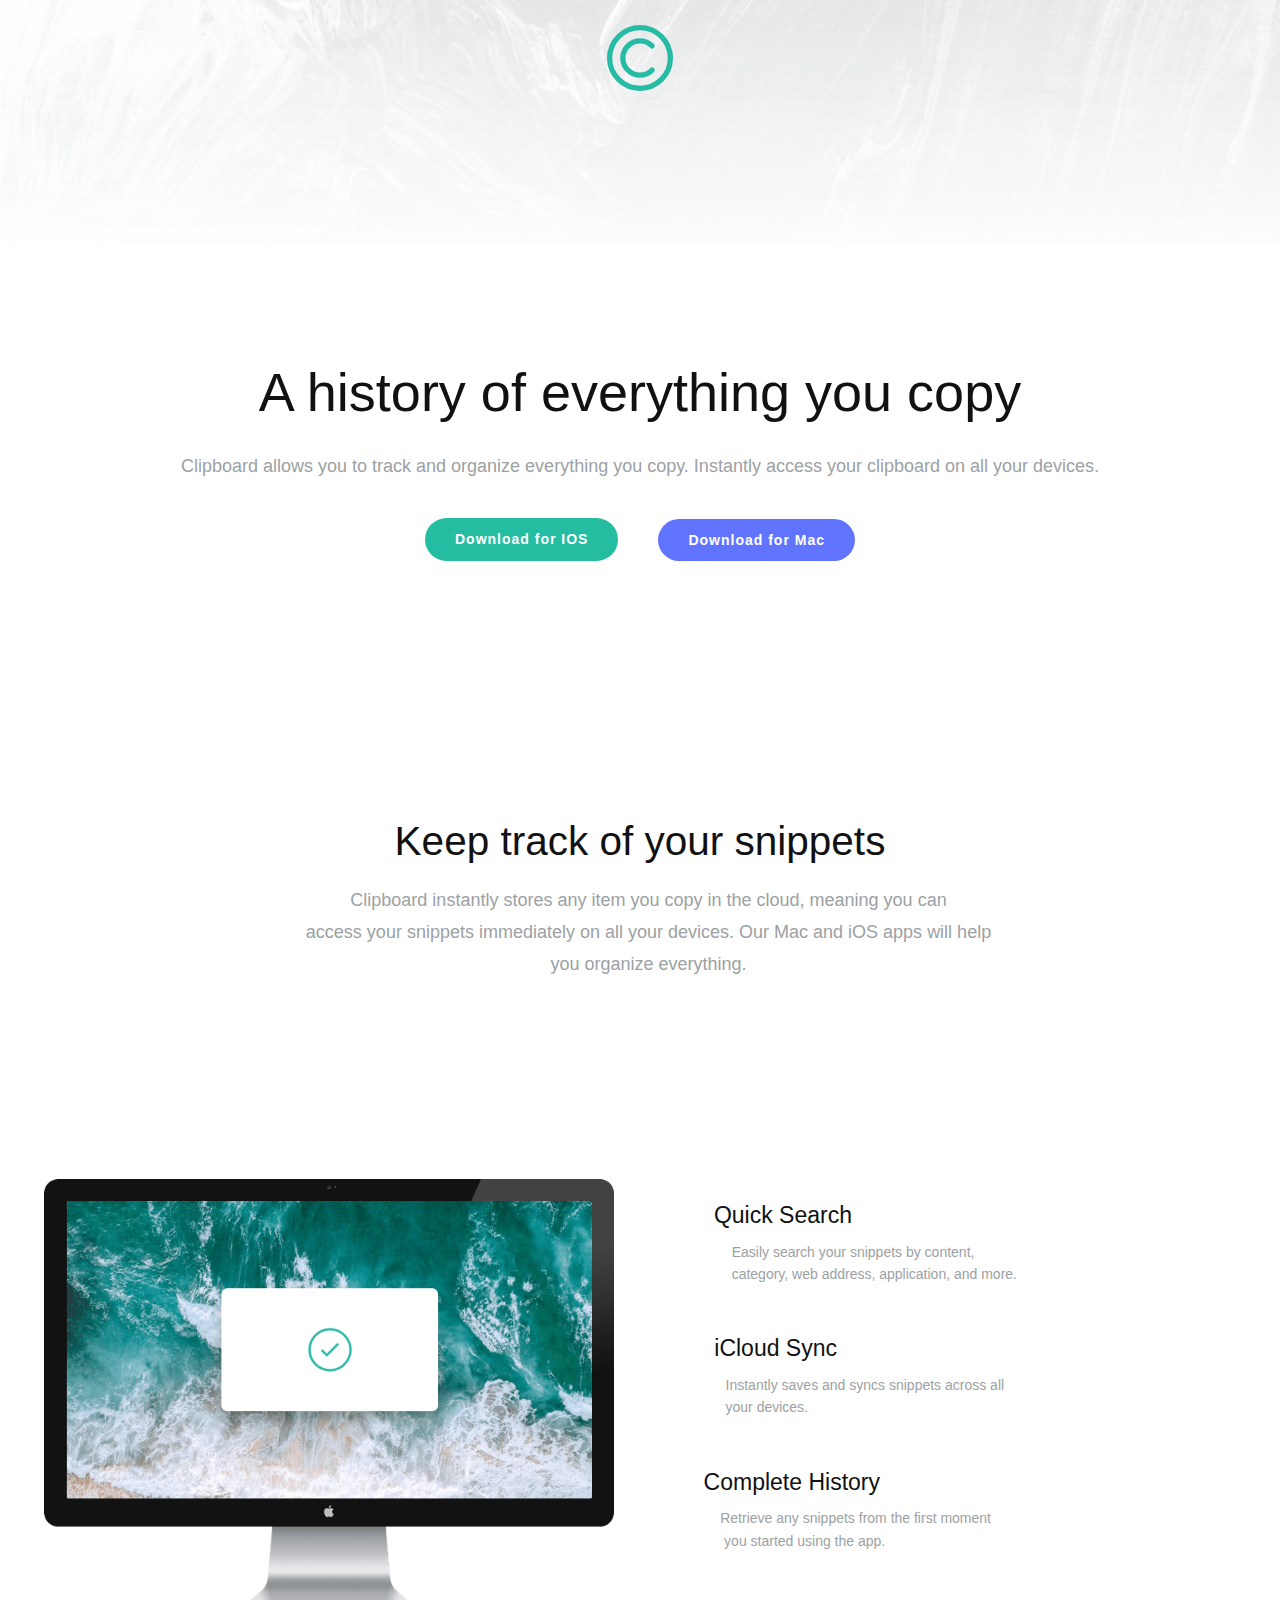
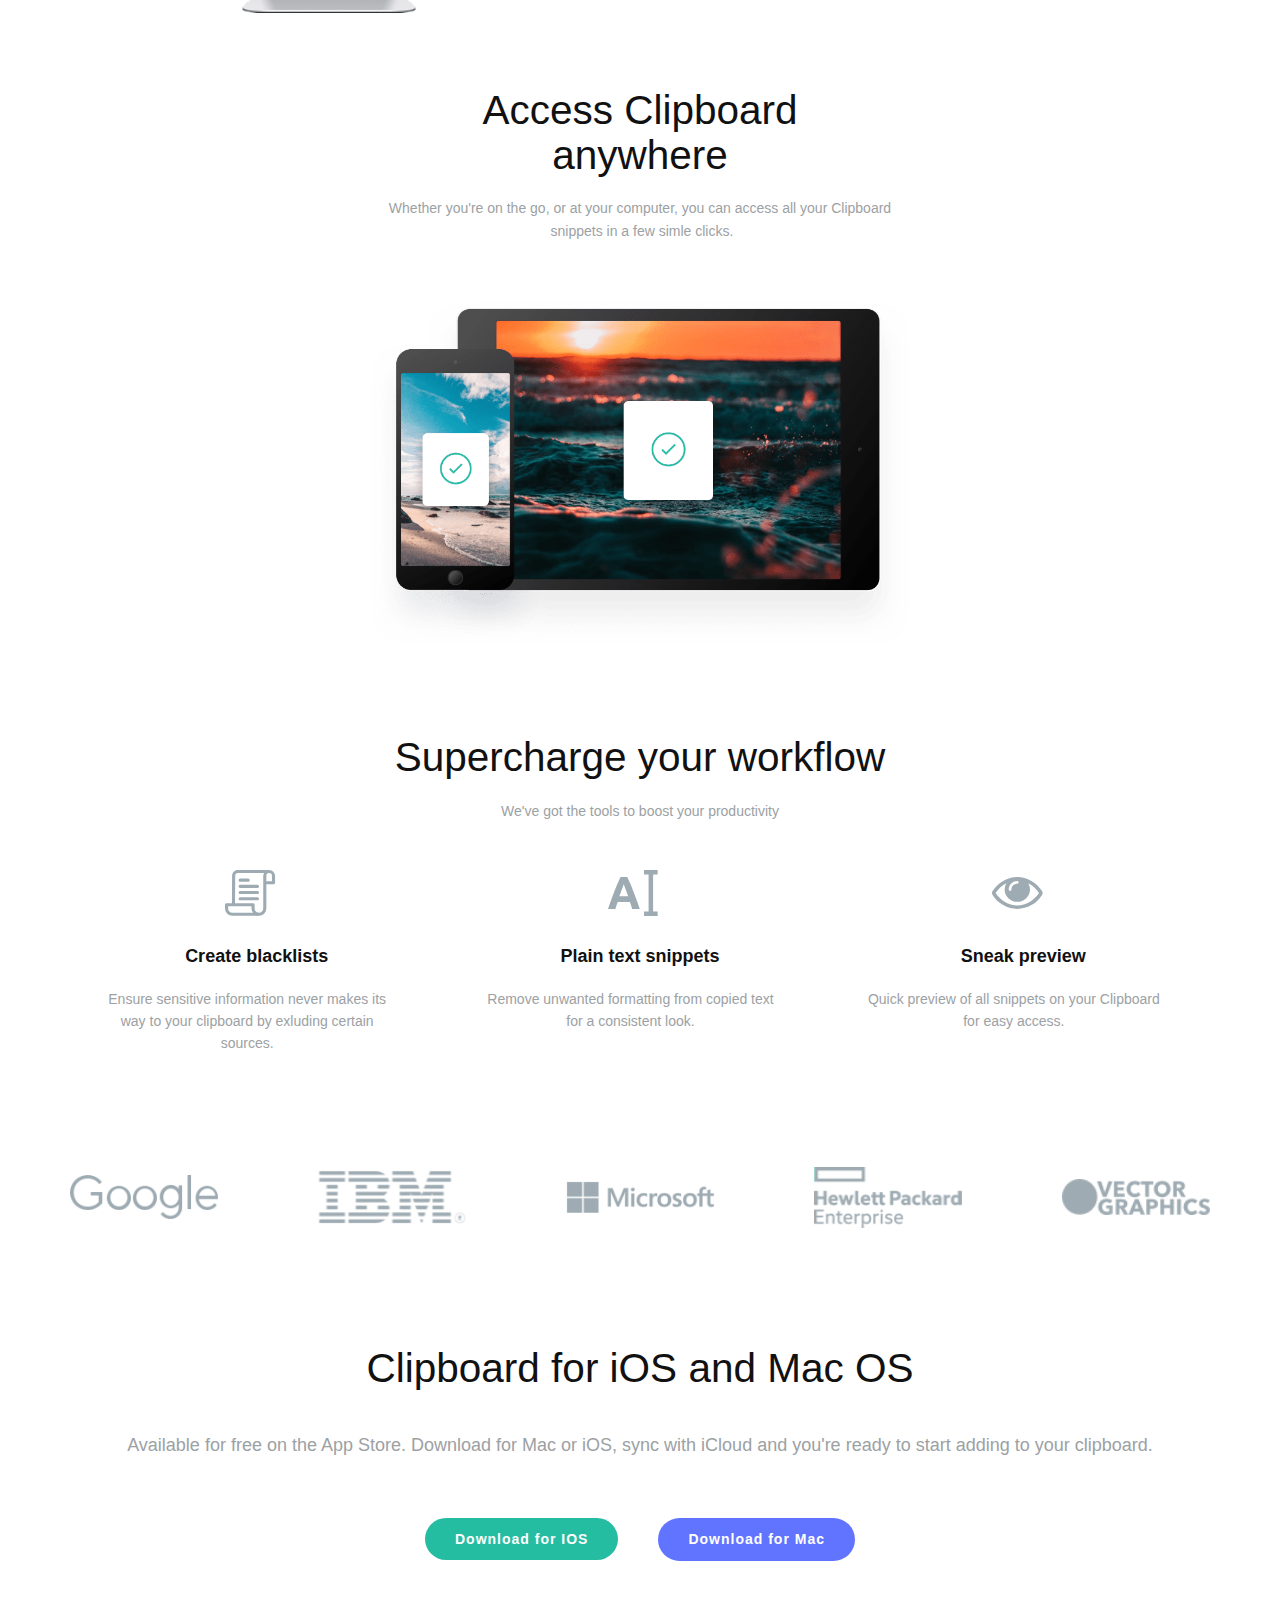
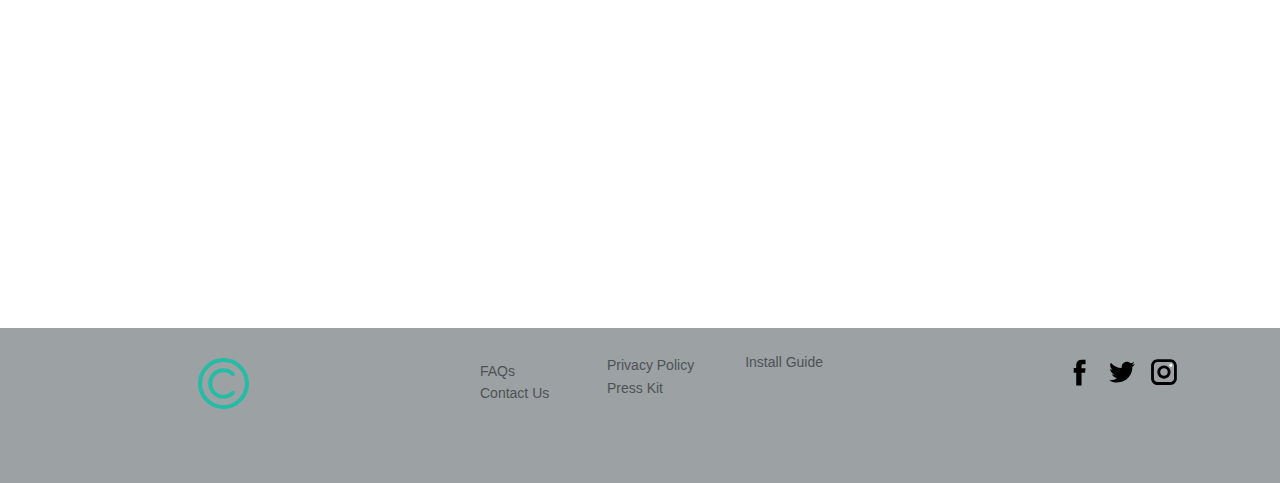
<file: Clipboard-landing-page/index.html>
<!DOCTYPE html>
<html style="font-size: 18px" lang="en">

<head>
  <meta name="viewport" content="width=device-width, initial-scale=1.0" />
  <meta charset="utf-8" />
  <meta name="keywords" content="" />
  <meta name="description" content="" />
  <title>Home</title>
  <link rel="stylesheet" href="nicepage.css" media="screen" />
  <link rel="stylesheet" href="Home.css" media="screen" />
  <script class="u-script" type="text/javascript" src="jquery.js" defer=""></script>
  <script class="u-script" type="text/javascript" src="nicepage.js" defer=""></script>
  <meta name="generator" content="Nicepage 4.21.5, nicepage.com" />
  <link id="u-theme-google-font" rel="stylesheet"
    href="https://fonts.googleapis.com/css?family=Roboto:100,100i,300,300i,400,400i,500,500i,700,700i,900,900i|Open+Sans:300,300i,400,400i,500,500i,600,600i,700,700i,800,800i" />

  <script type="application/ld+json">
      {
        "@context": "http://schema.org",
        "@type": "Organization",
        "name": "Clipboard-landing-page",
        "logo": "images/logo.svg",
        "sameAs": [
          "https://facebook.com/name",
          "https://twitter.com/name",
          "https://instagram.com/name"
        ]
      }
    </script>
  <meta name="theme-color" content="#478ac9" />
  <meta name="twitter:site" content="@" />
  <meta name="twitter:card" content="summary_large_image" />
  <meta name="twitter:title" content="Home" />
  <meta name="twitter:description" content="Clipboard-landing-page" />
  <meta property="og:title" content="Home" />
  <meta property="og:description" content="" />
  <meta property="og:type" content="website" />
</head>

<body data-home-page="Home.html" data-home-page-title="Home" class="u-body u-xl-mode" data-lang="en">
  <header
    class="u-border-no-bottom u-border-no-left u-border-no-right u-border-no-top u-clearfix u-header u-section-row-container"
    id="sec-afef" style="">
    <div class="u-section-rows">
      <div class="u-clearfix u-image u-section-row u-image-1" data-image-width="1439" data-image-height="363"
        data-animation-name="" data-animation-duration="0" data-animation-delay="0" data-animation-direction=""
        id="sec-2c21">
        <div class="u-clearfix u-sheet u-sheet-1">
          <a href="" class="u-image u-logo u-image-2" data-image-width="125"
            data-image-height="125">
            <img src="images/logo.svg" class="u-logo-image u-logo-image-1" />
          </a>
        </div>
      </div>
      <div class="u-section-row u-section-row-2" id="sec-ecb6">
        <div class="u-clearfix u-sheet u-sheet-2">
          <h1 class="u-text u-text-default u-text-1">
            A history of&nbsp;everything you copy
          </h1>
          <p
            class="u-align-center-xl u-text u-text-custom-color-4 u-text-default-lg u-text-default-md u-text-default-sm u-text-default-xl u-text-2">
            Clipboard allows you to track and organize everything
            you&nbsp;copy. Instantly&nbsp;access your clipboard on all your
            devices.
          </p>
          <a href=""
            class="u-border-none u-btn u-btn-round u-button-style u-custom-color-2 u-hover-palette-4-dark-1 u-radius-50 u-text-body-alt-color u-text-hover-white u-btn-1">Download
            for IOS</a>
          <a href=""
            class="u-btn u-btn-round u-button-style u-custom-color-1 u-hover-palette-1-light-1 u-radius-50 u-btn-2">Download
            for Mac</a>
        </div>
      </div>
    </div>
  </header>
  <section class="u-align-center u-clearfix u-section-1" id="sec-3844">
    <div class="u-clearfix u-sheet u-sheet-1">
      <h2 class="u-text u-text-default u-text-1">
        Keep track of your snippets
      </h2>
      <p class="u-text u-text-custom-color-4 u-text-2">
        Clipboard instantly stores any item you copy in the cloud, meaning you
        can access&nbsp;your snippets immediately on all your devices. Our Mac
        and iOS apps will help you organize everything.
      </p>
    </div>
  </section>
  <section class="u-align-center u-clearfix u-section-2" id="sec-f6e1">
    <div class="u-clearfix u-sheet u-sheet-1">
      <img class="u-image u-image-default u-image-1" src="images/image-computer.png" alt="" data-image-width="752"
        data-image-height="572" />
      <h3 class="u-text u-text-default u-text-1">Quick Search</h3>
      <p class="u-align-left u-text u-text-custom-color-4 u-text-default u-text-2">
        Easily search your snippets by content,&nbsp;<br />category, web
        addre​​ss, application, and more.
      </p>
      <h3 class="u-text u-text-default u-text-3">iCloud Sync</h3>
      <p class="u-align-left u-text u-text-custom-color-4 u-text-default u-text-4">
        Instantly saves and syncs snippets across all&nbsp;<br />your devices.
      </p>
      <h3 class="u-text u-text-default u-text-5">Complete History</h3>
      <p class="u-align-left u-text u-text-custom-color-4 u-text-default u-text-6">
        Retrieve any snippets from the first moment<br />&nbsp;you started
        using the app.
      </p>
      <div class="u-clearfix u-expanded-width u-layout-wrap u-layout-wrap-1">
        <div class="u-layout">
          <div class="u-layout-col">
            <div class="u-container-style u-layout-cell u-size-30 u-layout-cell-1">
              <div class="u-container-layout u-container-layout-1">
                <h2 class="u-align-center u-text u-text-7">
                  Access Clipboard anywhere
                </h2>
                <p class="u-align-center u-text u-text-custom-color-4 u-text-default u-text-8">
                  Whether you're on the go, or at your computer, you can
                  access all your Clipboard<br />&nbsp;snippets in a few simle
                  clicks.
                </p>
              </div>
            </div>
            <div class="u-container-align-center u-container-style u-layout-cell u-size-30 u-layout-cell-2">
              <div class="u-container-layout u-container-layout-2">
                <img class="u-image u-image-2" src="images/image-devices.png" data-image-width="905"
                  data-image-height="575" />
              </div>
            </div>
          </div>
        </div>
      </div>
    </div>
  </section>
  <section class="u-clearfix u-section-3" id="sec-a0a2">
    <div class="u-clearfix u-sheet u-valign-middle-lg u-valign-middle-xl u-sheet-1">
      <div class="u-clearfix u-expanded-width u-layout-wrap u-layout-wrap-1">
        <div class="u-layout">
          <div class="u-layout-col">
            <div class="u-container-style u-layout-cell u-size-20 u-layout-cell-1">
              <div class="u-container-layout u-container-layout-1">
                <h2 class="u-align-center u-text u-text-default u-text-1">
                  Supercharge your workflow
                </h2>
                <p class="u-align-center u-text u-text-custom-color-4 u-text-default u-text-2">
                  We've got the tools to boost your productivity
                </p>
              </div>
            </div>
            <div class="u-container-style u-layout-cell u-size-20 u-layout-cell-2">
              <div class="u-container-layout u-container-layout-2"></div>
            </div>
            <div class="u-container-style u-layout-cell u-size-20 u-layout-cell-3">
              <div class="u-container-layout u-container-layout-3"></div>
            </div>
          </div>
        </div>
      </div>
      <div class="u-expanded-width u-layout-grid u-list u-list-1">
        <div class="u-repeater u-repeater-1">
          <div class="u-align-center u-container-style u-list-item u-repeater-item">
            <div class="u-container-layout u-similar-container u-container-layout-4">
              <span class="u-file-icon u-icon u-icon-1"><img src="images/icon-blacklist.svg" alt="" /></span>
              <h3 class="u-text u-text-3">
                Create blacklists<span style="font-weight: 700"></span>
              </h3>
              <p class="u-text u-text-custom-color-4 u-text-default u-text-4">
                Ensure sensitive information never makes its way to your
                clipboard by exluding certain<br />sources.
              </p>
            </div>
          </div>
          <div class="u-align-center u-container-style u-list-item u-repeater-item">
            <div class="u-container-layout u-similar-container u-container-layout-5">
              <span class="u-file-icon u-icon u-icon-2"><img src="images/icon-text.svg" alt="" /></span>
              <h3 class="u-text u-text-5">Plain text snippets</h3>
              <p class="u-text u-text-custom-color-4 u-text-default u-text-6">
                Remove unwanted formatting from copied text for a consistent
                look.
              </p>
            </div>
          </div>
          <div class="u-align-center u-container-style u-list-item u-repeater-item">
            <div class="u-container-layout u-similar-container u-container-layout-6">
              <span class="u-file-icon u-icon u-icon-3"><img src="images/icon-preview.svg" alt="" /></span>
              <h3 class="u-text u-text-7">Sneak preview</h3>
              <p class="u-text u-text-custom-color-4 u-text-default u-text-8">
                Quick preview of all snippets on your Clipboard for easy
                access.
              </p>
            </div>
          </div>
        </div>
      </div>
    </div>
  </section>
  <section class="u-align-center u-clearfix u-section-4" id="sec-ca03">
    <div class="u-clearfix u-sheet u-sheet-1">
      <div
        class="u-expanded-width-lg u-expanded-width-md u-expanded-width-sm u-expanded-width-xl u-gallery u-layout-grid u-lightbox u-show-text-on-hover u-gallery-1">
        <div class="u-gallery-inner u-gallery-inner-1">
          <div class="u-effect-fade u-gallery-item u-gallery-item-1">
            <div class="u-back-slide" data-image-width="165" data-image-height="49">
              <img class="u-back-image u-expanded u-image-contain" src="images/logo-google.png" />
            </div>
            <div class="u-container-align-center u-over-slide u-shading u-valign-middle u-over-slide-1">
              <h3 class="u-align-center u-gallery-heading" style="width: 170px; margin-right: auto; margin-left: auto">
              </h3>
              <p class="u-align-center u-gallery-text" style="width: 170px; margin-right: auto; margin-left: auto"></p>
            </div>
          </div>
          <div class="u-effect-fade u-gallery-item u-gallery-item-2">
            <div class="u-back-slide" data-image-width="139" data-image-height="51">
              <img class="u-back-image u-expanded u-image-contain" src="images/logo-ibm.png" />
            </div>
            <div class="u-container-align-center u-over-slide u-shading u-valign-middle u-over-slide-2">
              <h3 class="u-align-center u-gallery-heading" style="width: 170px; margin-right: auto; margin-left: auto">
              </h3>
              <p class="u-align-center u-gallery-text" style="width: 170px; margin-right: auto; margin-left: auto"></p>
            </div>
          </div>
          <div class="u-effect-fade u-gallery-item u-gallery-item-3">
            <div class="u-back-slide" data-image-width="161" data-image-height="35">
              <img class="u-back-image u-expanded u-image-contain" src="images/logo-microsoft.png" />
            </div>
            <div class="u-container-align-center u-over-slide u-shading u-valign-middle u-over-slide-3">
              <h3 class="u-align-center u-gallery-heading" style="width: 170px; margin-right: auto; margin-left: auto">
              </h3>
              <p class="u-align-center u-gallery-text" style="width: 170px; margin-right: auto; margin-left: auto"></p>
            </div>
          </div>
          <div class="u-effect-fade u-gallery-item u-gallery-item-4" data-image-width="135" data-image-height="56">
            <div class="u-back-slide">
              <img class="u-back-image u-expanded u-image-contain" src="images/logo-hp.png" />
            </div>
            <div class="u-container-align-center u-over-slide u-shading u-valign-middle u-over-slide-4">
              <h3 class="u-align-center u-gallery-heading" style="width: 170px; margin-right: auto; margin-left: auto">
              </h3>
              <p class="u-align-center u-gallery-text" style="width: 170px; margin-right: auto; margin-left: auto"></p>
            </div>
          </div>
          <div class="u-effect-fade u-gallery-item u-gallery-item-5" data-image-width="125" data-image-height="30">
            <div class="u-back-slide">
              <img class="u-back-image u-expanded u-image-contain" src="images/logo-vector-graphics.png" />
            </div>
            <div class="u-container-align-center u-over-slide u-shading u-valign-middle u-over-slide-5">
              <h3 class="u-align-center u-gallery-heading" style="width: 1100px; margin-right: auto; margin-left: auto">
              </h3>
              <p class="u-align-center u-gallery-text" style="width: 1100px; margin-right: auto; margin-left: auto"></p>
            </div>
          </div>
        </div>
      </div>
    </div>
  </section>
  <section class="u-clearfix u-section-5" id="sec-05fc">
    <div class="u-clearfix u-sheet u-sheet-1">
      <h2 class="u-align-center u-text u-text-default u-text-1">
        Clipboard for iOS and Mac OS
      </h2>
      <p class="u-align-center u-text u-text-custom-color-4 u-text-default u-text-2">
        Available for free on the App Store. Download for Mac or iOS, sync
        with iCloud and you're ready to start adding to your clipboard.
      </p>
      <a href=""
        class="u-border-none u-btn u-btn-round u-button-style u-custom-color-2 u-hover-palette-4-dark-1 u-radius-50 u-btn-1">Download
        for IOS</a>
      <a href=""
        class="u-btn u-btn-round u-button-style u-custom-color-1 u-hover-palette-1-light-1 u-radius-50 u-btn-2">Download
        for Mac</a>
    </div>
  </section>
  <div class="u-block-c744-1 u-section-row" id="carousel_e0f4" style="">
    <div class="u-block-c744-2 u-clearfix u-sheet" style="min-height: 254px"></div>
    <style data-mode="XL">
      .u-block-c744-2 {
        min-height: 254px;
      }

      .u-block-c744-3 {
        width: 763px;
        min-height: 224px;
        margin-top: -342px;
        margin-right: -41px;
        margin-bottom: 60px;
        margin-left: auto;
      }

      .u-block-c744-4 {
        margin-top: 0;
        margin-bottom: 0;
        margin-left: 0;
        margin-right: 0;
      }

      .u-block-c744-5 {
        font-size: 1rem;
        margin-top: 30px;
        margin-right: auto;
        margin-bottom: 0;
        margin-left: 74px;
      }

      .u-block-c744-6 {
        width: 430px;
        min-height: 42px;
        height: auto;
        margin-top: 37px;
        margin-right: auto;
        margin-bottom: 0;
        margin-left: 167px;
      }

      .u-block-c744-7 {
        border-style: none;
        font-weight: 700;
        font-size: 0.777778rem;
        letter-spacing: 1px;
        background-image: none;
        margin-top: 0;
        margin-right: auto;
        margin-bottom: 0;
        margin-left: 0;
      }

      .u-block-c744-8 {
        letter-spacing: 1px;
        border-style: none;
        font-weight: 700;
        font-size: 0.777778rem;
        margin-top: -42px;
        margin-right: 0;
        margin-bottom: 0;
        margin-left: auto;
      }
    </style>
    <style data-mode="LG">
      @media (max-width: 1199px) {
        .u-block-c744-2 {
          min-height: 254px;
        }

        .u-block-c744-3 {
          width: 763px;
          min-height: 224px;
          margin-top: -342px;
          margin-right: -41px;
          margin-bottom: 60px;
          margin-left: auto;
        }

        .u-block-c744-4 {
          margin-top: 0;
          margin-bottom: 0;
          margin-left: 0;
          margin-right: 0;
        }

        .u-block-c744-5 {
          font-size: 1rem;
          margin-top: 30px;
          margin-right: auto;
          margin-bottom: 0;
          margin-left: 74px;
        }

        .u-block-c744-6 {
          width: 430px;
          min-height: 42px;
          height: auto;
          margin-top: 37px;
          margin-right: auto;
          margin-bottom: 0;
          margin-left: 167px;
        }

        .u-block-c744-7 {
          background-image: none;
          border-style: none;
          font-weight: 700;
          font-size: 0.777778rem;
          letter-spacing: 1px;
          margin-top: 0;
          margin-right: auto;
          margin-bottom: 0;
          margin-left: 0;
        }

        .u-block-c744-8 {
          letter-spacing: 1px;
          border-style: none;
          font-weight: 700;
          font-size: 0.777778rem;
          margin-top: -42px;
          margin-right: 0;
          margin-bottom: 0;
          margin-left: auto;
        }
      }
    </style>
    <style data-mode="MD">
      @media (max-width: 991px) {
        .u-block-c744-2 {
          min-height: 254px;
        }

        .u-block-c744-3 {
          width: 720px;
          min-height: 224px;
          margin-top: -342px;
          margin-right: 0;
          margin-bottom: 60px;
          margin-left: auto;
        }

        .u-block-c744-4 {
          margin-top: 0;
          margin-bottom: 0;
          margin-left: 0;
          margin-right: 0;
        }

        .u-block-c744-5 {
          font-size: 1rem;
          margin-top: 30px;
          margin-right: auto;
          margin-bottom: 0;
          margin-left: 74px;
        }

        .u-block-c744-6 {
          width: 430px;
          min-height: 42px;
          height: auto;
          margin-top: 37px;
          margin-right: auto;
          margin-bottom: 0;
          margin-left: 167px;
        }

        .u-block-c744-7 {
          background-image: none;
          border-style: none;
          font-weight: 700;
          font-size: 0.777778rem;
          letter-spacing: 1px;
          margin-top: 0;
          margin-right: auto;
          margin-bottom: 0;
          margin-left: 0;
        }

        .u-block-c744-8 {
          letter-spacing: 1px;
          border-style: none;
          font-weight: 700;
          font-size: 0.777778rem;
          margin-top: -42px;
          margin-right: 0;
          margin-bottom: 0;
          margin-left: auto;
        }
      }
    </style>
    <style data-mode="SM">
      @media (max-width: 767px) {
        .u-block-c744-2 {
          min-height: 254px;
        }

        .u-block-c744-3 {
          width: 540px;
          min-height: 224px;
          margin-top: -342px;
          margin-right: 0;
          margin-bottom: 60px;
          margin-left: auto;
        }

        .u-block-c744-4 {
          margin-top: 0;
          margin-bottom: 0;
          margin-left: 0;
          margin-right: 0;
        }

        .u-block-c744-5 {
          font-size: 1rem;
          margin-top: 30px;
          margin-right: auto;
          margin-bottom: 0;
          margin-left: 74px;
        }

        .u-block-c744-6 {
          width: 430px;
          min-height: 42px;
          height: auto;
          margin-top: 37px;
          margin-right: auto;
          margin-bottom: 0;
          margin-left: 167px;
        }

        .u-block-c744-7 {
          background-image: none;
          border-style: none;
          font-weight: 700;
          font-size: 0.777778rem;
          letter-spacing: 1px;
          margin-top: 0;
          margin-right: auto;
          margin-bottom: 0;
          margin-left: 0;
        }

        .u-block-c744-8 {
          letter-spacing: 1px;
          border-style: none;
          font-weight: 700;
          font-size: 0.777778rem;
          margin-top: -42px;
          margin-right: 0;
          margin-bottom: 0;
          margin-left: auto;
        }
      }
    </style>
    <style data-mode="XS">
      @media (max-width: 575px) {
        .u-block-c744-2 {
          min-height: 254px;
        }

        .u-block-c744-3 {
          width: 340px;
          min-height: 224px;
          margin-top: -342px;
          margin-right: 0;
          margin-bottom: 60px;
          margin-left: auto;
        }

        .u-block-c744-4 {
          margin-top: 0;
          margin-bottom: 0;
          margin-left: 0;
          margin-right: 0;
        }

        .u-block-c744-5 {
          font-size: 1rem;
          margin-top: 30px;
          margin-right: auto;
          margin-bottom: 0;
          margin-left: 74px;
        }

        .u-block-c744-6 {
          width: 430px;
          min-height: 42px;
          height: auto;
          margin-top: 37px;
          margin-right: auto;
          margin-bottom: 0;
          margin-left: 167px;
        }

        .u-block-c744-7 {
          background-image: none;
          border-style: none;
          font-weight: 700;
          font-size: 0.777778rem;
          letter-spacing: 1px;
          margin-top: 0;
          margin-right: auto;
          margin-bottom: 0;
          margin-left: 0;
        }

        .u-block-c744-8 {
          letter-spacing: 1px;
          border-style: none;
          font-weight: 700;
          font-size: 0.777778rem;
          margin-top: -42px;
          margin-right: 0;
          margin-bottom: 0;
          margin-left: auto;
        }
      }
    </style>
  </div>

  <footer class="u-align-center u-clearfix u-container-align-left u-custom-color-4 u-footer u-footer" id="sec-c674">
    <div class="u-clearfix u-sheet u-sheet-1">
      <div class="u-clearfix u-expanded-width u-layout-wrap u-layout-wrap-1">
        <div class="u-layout">
          <div class="u-layout-row">
            <div class="u-container-style u-layout-cell u-size-20 u-layout-cell-1">
              <div class="u-container-layout u-valign-top-md u-valign-top-sm u-valign-top-xs u-container-layout-1">
                <img class="u-align-center u-image u-image-contain u-image-default u-preserve-proportions u-image-1"
                  src="images/logo.svg" alt="" data-image-width="125" data-image-height="125" />
              </div>
            </div>
            <div class="u-container-style u-layout-cell u-size-20 u-layout-cell-2">
              <div class="u-container-layout u-container-layout-2">
                <a href="https://nicepage.com/c/contact-form-html-templates"
                  class="u-active-none u-border-none u-btn u-button-style u-hover-none u-none u-text-custom-color-3 u-btn-1">FAQs</a>
                <a href="https://nicepage.com/c/contact-form-html-templates"
                  class="u-active-none u-border-none u-btn u-button-style u-hover-none u-none u-text-custom-color-3 u-btn-2">Contact
                  Us</a>
                <a href="https://nicepage.com/c/contact-form-html-templates"
                  class="u-active-none u-border-none u-btn u-button-style u-hover-none u-none u-text-custom-color-3 u-btn-3">Privacy
                  Policy</a>
                <a href="https://nicepage.com/c/contact-form-html-templates"
                  class="u-active-none u-border-none u-btn u-button-style u-hover-none u-none u-text-custom-color-3 u-btn-4">Press
                  Kit</a>
                <a href="https://nicepage.com/c/contact-form-html-templates"
                  class="u-active-none u-border-none u-btn u-button-style u-hover-none u-none u-text-custom-color-3 u-btn-5">Install
                  Guide</a>
              </div>
            </div>
            <div class="u-container-style u-layout-cell u-size-20 u-layout-cell-3">
              <div class="u-container-layout u-container-layout-3">
                <div class="u-social-icons u-spacing-10 u-social-icons-1">
                  <a class="u-social-url" title="facebook" target="_blank" href="https://facebook.com/name"><span
                      class="u-icon u-social-facebook u-social-icon u-text-black u-icon-1"><svg class="u-svg-link"
                        preserveAspectRatio="xMidYMin slice" viewBox="0 0 112 112" style="">
                        <use xmlns:xlink="http://www.w3.org/1999/xlink" xlink:href="#svg-3120"></use>
                      </svg><svg class="u-svg-content" viewBox="0 0 112 112" x="0" y="0" id="svg-3120">
                        <path fill="currentColor" d="M75.5,28.8H65.4c-1.5,0-4,0.9-4,4.3v9.4h13.9l-1.5,15.8H61.4v45.1H42.8V58.3h-8.8V42.4h8.8V32.2
c0-7.4,3.4-18.8,18.8-18.8h13.8v15.4H75.5z"></path>
                      </svg></span>
                  </a>
                  <a class="u-social-url" title="twitter" target="_blank" href="https://twitter.com/name"><span
                      class="u-icon u-social-icon u-social-twitter u-text-black u-icon-2"><svg class="u-svg-link"
                        preserveAspectRatio="xMidYMin slice" viewBox="0 0 112 112" style="">
                        <use xmlns:xlink="http://www.w3.org/1999/xlink" xlink:href="#svg-8770"></use>
                      </svg><svg class="u-svg-content" viewBox="0 0 112 112" x="0" y="0" id="svg-8770">
                        <path fill="currentColor" d="M92.2,38.2c0,0.8,0,1.6,0,2.3c0,24.3-18.6,52.4-52.6,52.4c-10.6,0.1-20.2-2.9-28.5-8.2
	c1.4,0.2,2.9,0.2,4.4,0.2c8.7,0,16.7-2.9,23-7.9c-8.1-0.2-14.9-5.5-17.3-12.8c1.1,0.2,2.4,0.2,3.4,0.2c1.6,0,3.3-0.2,4.8-0.7
	c-8.4-1.6-14.9-9.2-14.9-18c0-0.2,0-0.2,0-0.2c2.5,1.4,5.4,2.2,8.4,2.3c-5-3.3-8.3-8.9-8.3-15.4c0-3.4,1-6.5,2.5-9.2
	c9.1,11.1,22.7,18.5,38,19.2c-0.2-1.4-0.4-2.8-0.4-4.3c0.1-10,8.3-18.2,18.5-18.2c5.4,0,10.1,2.2,13.5,5.7c4.3-0.8,8.1-2.3,11.7-4.5
	c-1.4,4.3-4.3,7.9-8.1,10.1c3.7-0.4,7.3-1.4,10.6-2.9C98.9,32.3,95.7,35.5,92.2,38.2z"></path>
                      </svg></span>
                  </a>
                  <a class="u-social-url" title="instagram" target="_blank" href="https://instagram.com/name"><span
                      class="u-icon u-social-icon u-social-instagram u-text-black u-icon-3"><svg class="u-svg-link"
                        preserveAspectRatio="xMidYMin slice" viewBox="0 0 112 112" style="">
                        <use xmlns:xlink="http://www.w3.org/1999/xlink" xlink:href="#svg-abf8"></use>
                      </svg><svg class="u-svg-content" viewBox="0 0 112 112" x="0" y="0" id="svg-abf8">
                        <path fill="currentColor" d="M55.9,32.9c-12.8,0-23.2,10.4-23.2,23.2s10.4,23.2,23.2,23.2s23.2-10.4,23.2-23.2S68.7,32.9,55.9,32.9z
	 M55.9,69.4c-7.4,0-13.3-6-13.3-13.3c-0.1-7.4,6-13.3,13.3-13.3s13.3,6,13.3,13.3C69.3,63.5,63.3,69.4,55.9,69.4z"></path>
                        <path fill="#FFFFFF"
                          d="M79.7,26.8c-3,0-5.4,2.5-5.4,5.4s2.5,5.4,5.4,5.4c3,0,5.4-2.5,5.4-5.4S82.7,26.8,79.7,26.8z">
                        </path>
                        <path fill="currentColor" d="M78.2,11H33.5C21,11,10.8,21.3,10.8,33.7v44.7c0,12.6,10.2,22.8,22.7,22.8h44.7c12.6,0,22.7-10.2,22.7-22.7
	V33.7C100.8,21.1,90.6,11,78.2,11z M91,78.4c0,7.1-5.8,12.8-12.8,12.8H33.5c-7.1,0-12.8-5.8-12.8-12.8V33.7
	c0-7.1,5.8-12.8,12.8-12.8h44.7c7.1,0,12.8,5.8,12.8,12.8V78.4z"></path>
                      </svg></span>
                  </a>
                </div>
              </div>
            </div>
          </div>
        </div>
      </div>
    </div>
  </footer>
</body>

</html>
</file>
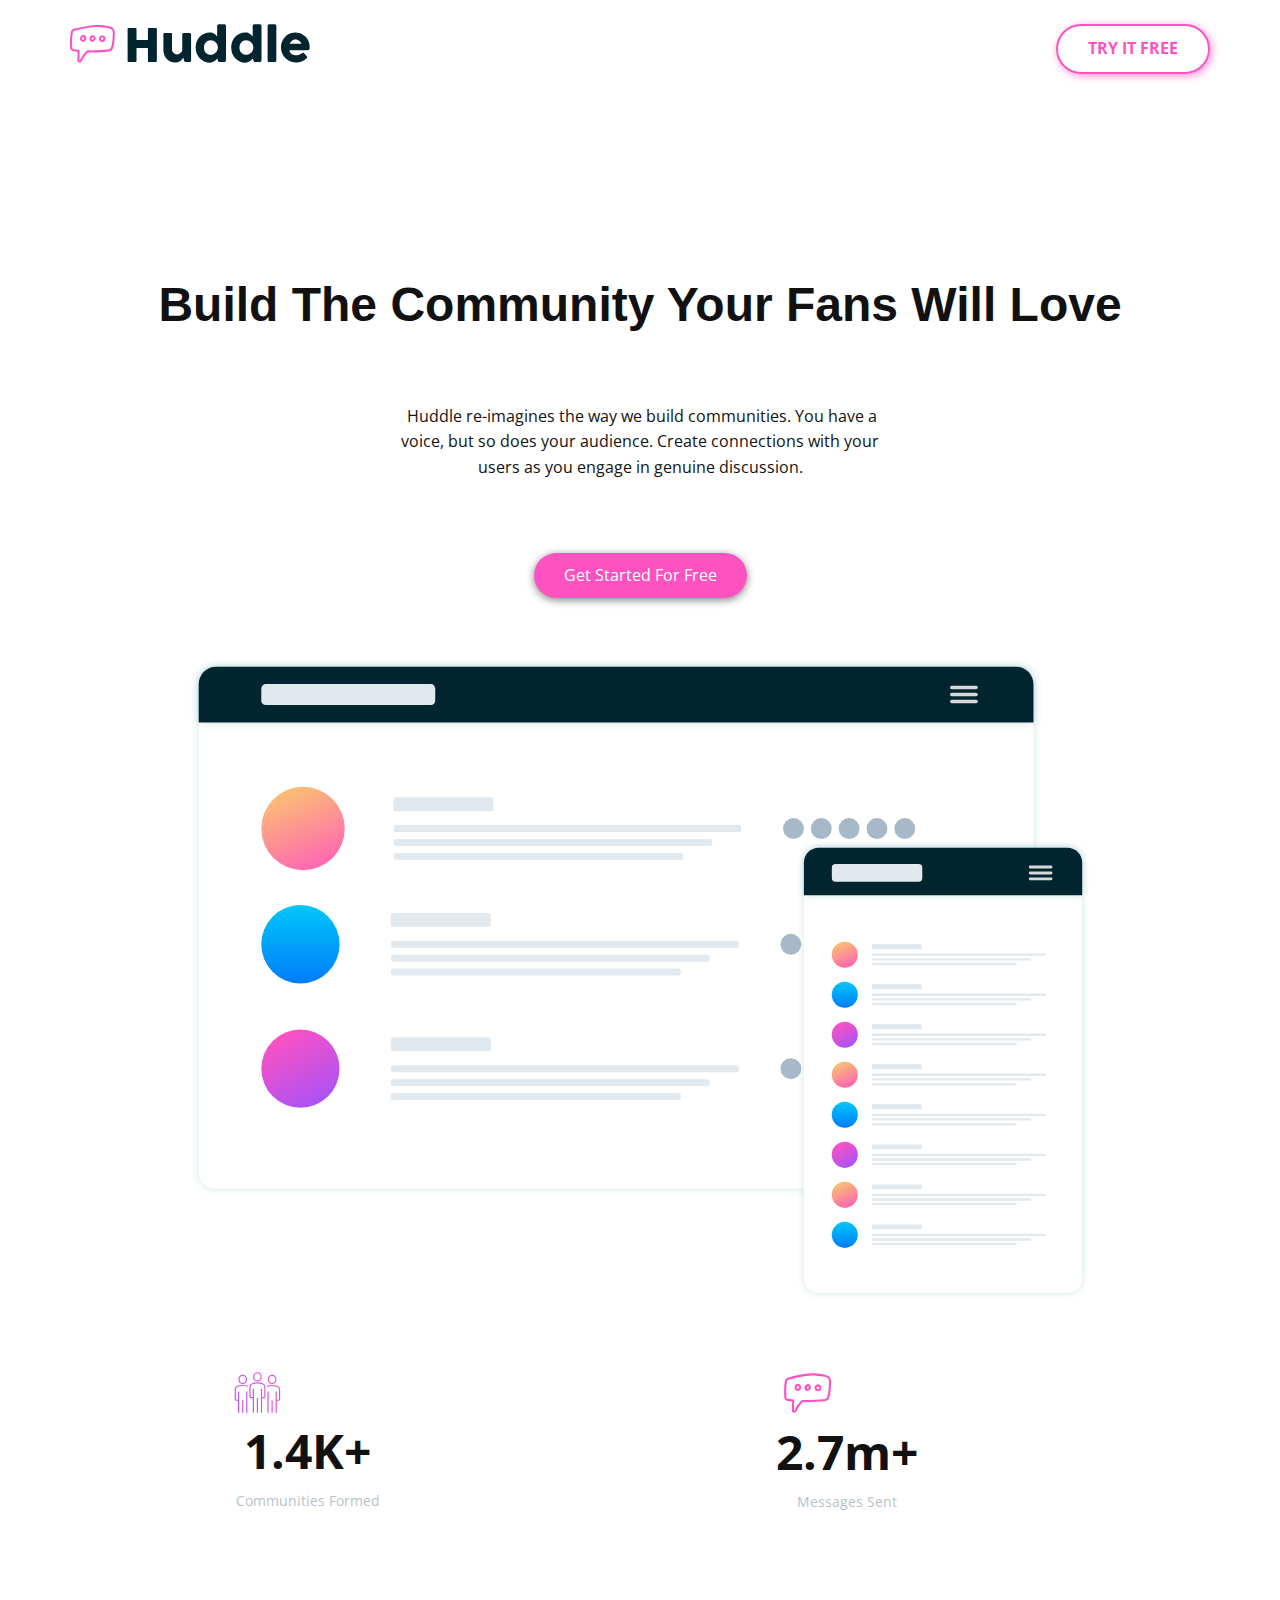
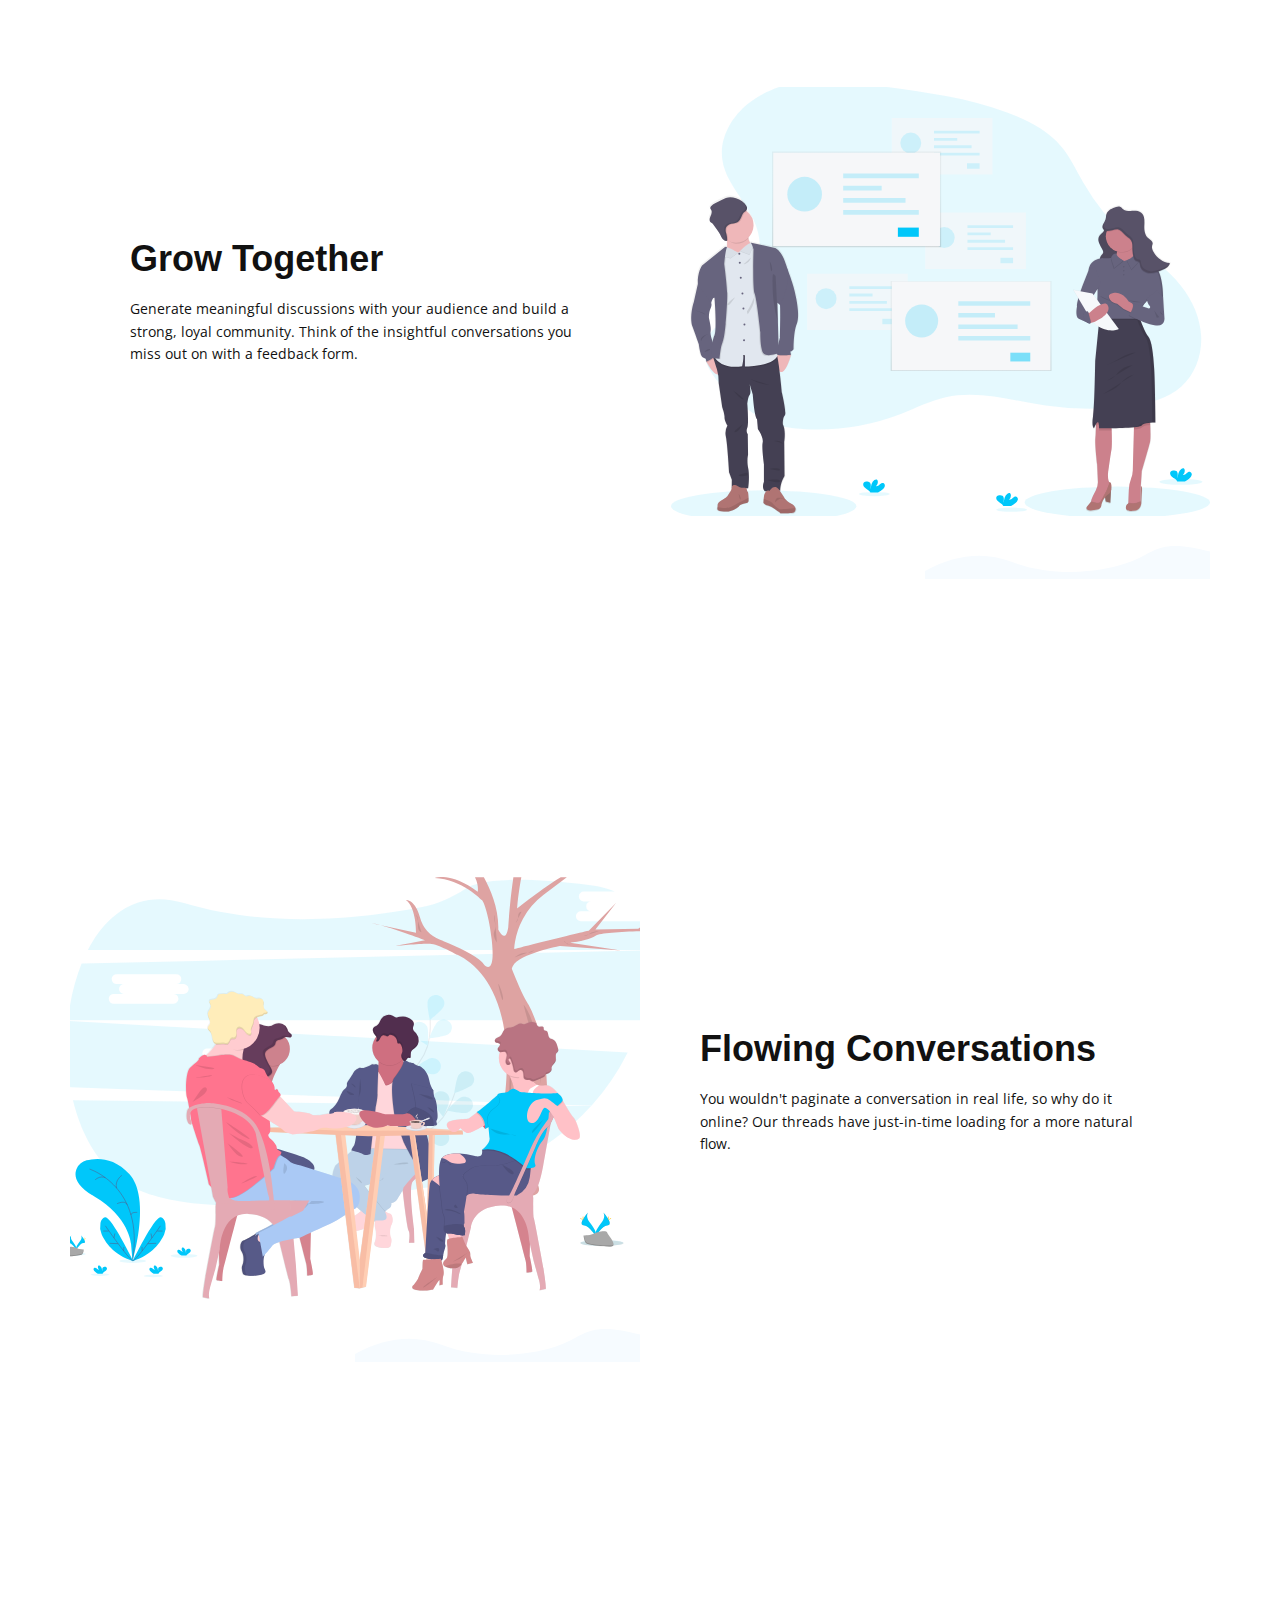
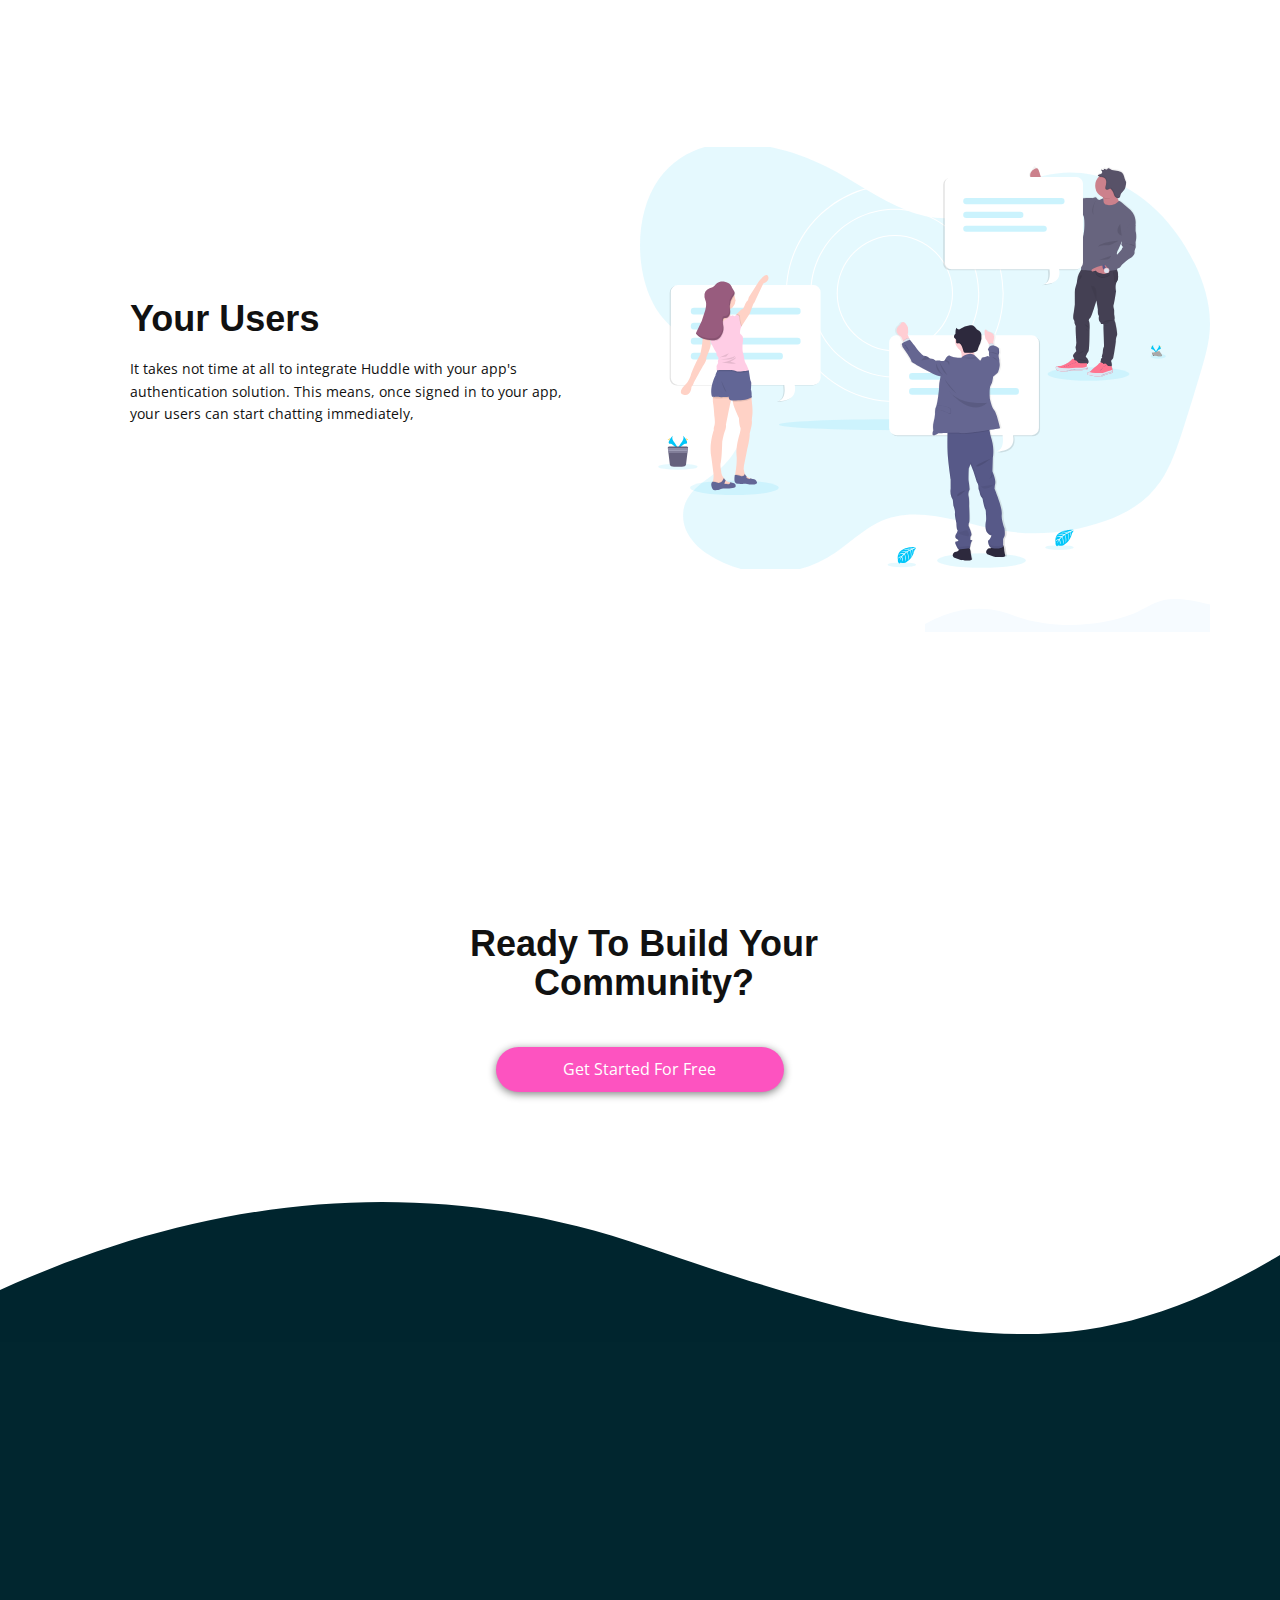
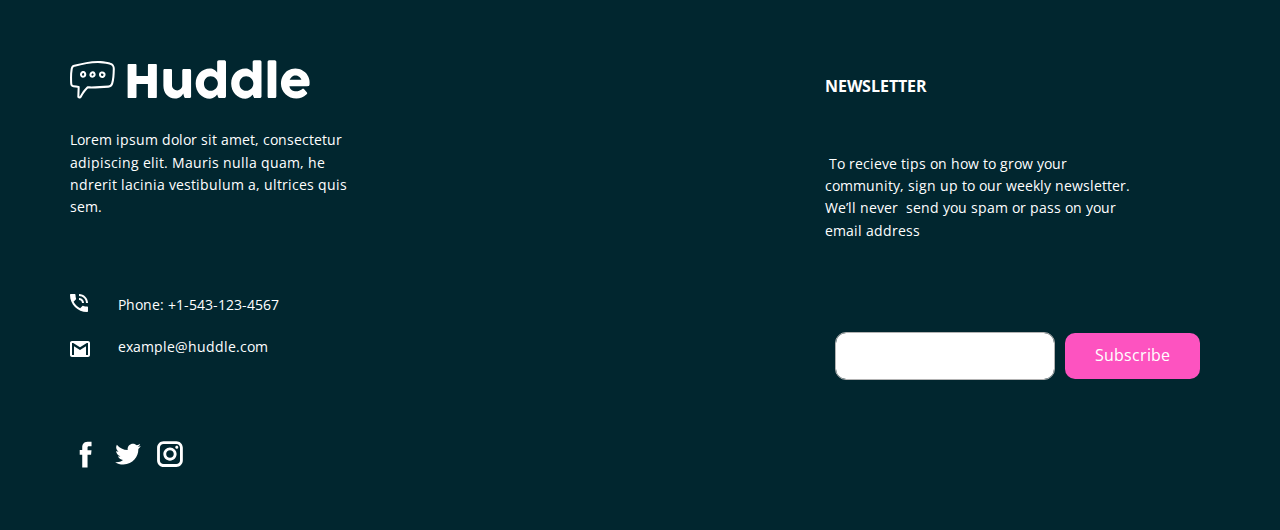
<file: Huddle-landing-page/index.html>
<!DOCTYPE html>
<html style="font-size: 16px" lang="en">
  <head>
    <meta name="viewport" content="width=device-width, initial-scale=1.0" />
    <meta charset="utf-8" />
    <meta name="keywords" content="" />
  
    <title>Huddle-curving-landing-page</title>
    <link rel="stylesheet" href="nicepage.css" media="screen" />
    <link
      rel="stylesheet"
      href="Huddle-curving-landing-page.css"
      media="screen"
    />
    <script
      class="u-script"
      type="text/javascript"
      src="jquery.js"
      defer=""
    ></script>
    <script
      class="u-script"
      type="text/javascript"
      src="nicepage.js"
      defer=""
    ></script>
    <meta name="generator" content="Nicepage 4.21.5, nicepage.com" />

    <link
      id="u-theme-google-font"
      rel="stylesheet"
      href="https://fonts.googleapis.com/css?family=Roboto:100,100i,300,300i,400,400i,500,500i,700,700i,900,900i|Open+Sans:300,300i,400,400i,500,500i,600,600i,700,700i,800,800i"
    />

    <script type="application/ld+json">
      {
        "@context": "http://schema.org",
        "@type": "Organization",
        "name": "Site1",
        "logo": "images/logo.svg",
        "sameAs": [
          "https://facebook.com/name",
          "https://twitter.com/name",
          "https://instagram.com/name"
        ]
      }
    </script>
    <meta name="theme-color" content="#478ac9" />
    <meta name="twitter:site" content="@" />
    <meta name="twitter:card" content="summary_large_image" />
    <meta name="twitter:title" content="Huddle-curving-landing-page" />
    <meta name="twitter:description" content="Site1" />
    <meta property="og:title" content="Huddle-curving-landing-page" />
    <meta property="og:description" content="" />
    <meta property="og:type" content="website" />
  </head>
  <body
    data-home-page="Huddle-curving-landing-page.html"
    data-home-page-title="Huddle-curving-landing-page"
    class="u-body u-xl-mode"
    data-lang="en"
  >
    <header
      class="u-clearfix u-header"
      id="sec-7f27"
      data-animation-name=""
      data-animation-duration="0"
      data-animation-delay="0"
      data-animation-direction=""
    >
      <div class="u-clearfix u-sheet u-sheet-1">
        <a
          href="https://nicepage.com"
          class="u-align-left-xs u-image u-logo u-image-1"
          data-image-width="240"
          data-image-height="39"
        >
          <img src="images/logo.svg" class="u-logo-image u-logo-image-1" />
        </a>
        <a
          href="https://nicepage.com/ru/c/galereya-html-shablony"
          class="u-align-right-xs u-border-2 u-border-custom-color-2 u-border-hover-custom-color-3 u-btn u-btn-round u-button-style u-none u-radius-29 u-text-custom-color-2 u-text-hover-custom-color-3 u-btn-1"
          >Try It Free</a
        >
      </div>
    </header>
    <section class="u-clearfix u-section-1" id="sec-3648">
      <div class="u-clearfix u-sheet u-valign-bottom-lg u-sheet-1">
        <h1 class="u-align-center u-text u-text-default u-text-1">
          Build The Community Your Fans Will Love
        </h1>
        <p class="u-align-center u-text u-text-2">
          &nbsp;Huddle re-imagines the way we build communities. You have a
          voice, but so does your audience. Create connections with your users
          as you engage in genuine discussion.
        </p>
        <a
          href="https://nicepage.com/k/clothing-store-website-templates"
          class="u-border-none u-btn u-btn-round u-button-style u-custom-color-2 u-hover-custom-color-3 u-radius-50 u-btn-1"
          >Get Started For Free</a
        >
        <img
          class="u-image u-image-default u-image-1"
          src="images/screen-mockups.svg"
          alt=""
          data-image-width="1035"
          data-image-height="739"
        />
        <img
          class="u-image u-image-contain u-image-default u-preserve-proportions u-image-2"
          src="images/icon-communities.svg"
          alt=""
          data-image-width="47"
          data-image-height="41"
        />
        <img
          class="u-image u-image-default u-preserve-proportions u-image-3"
          src="images/icon-messages.svg"
          alt=""
          data-image-width="48"
          data-image-height="40"
        />
        <div
          class="u-align-center u-clearfix u-group-elements u-group-elements-1"
        >
          <p class="u-align-center u-text u-text-3">1.4K+</p>
          <p class="u-align-center u-text u-text-palette-5-base u-text-4">
            Communities Formed
          </p>
        </div>
        <div
          class="u-align-center u-clearfix u-group-elements u-group-elements-2"
        >
          <p class="u-align-center u-text u-text-5">2.7m+</p>
          <p class="u-align-center u-text u-text-palette-5-base u-text-6">
            Messages Sent
          </p>
        </div>
      </div>
    </section>
    <section class="u-clearfix u-section-2" id="sec-a96e">
      <div class="u-clearfix u-sheet u-sheet-1">
        <div
          class="u-clearfix u-expanded-width u-gutter-0 u-layout-wrap u-layout-wrap-1"
        >
          <div class="u-layout" style="">
            <div class="u-layout-row" style="">
              <div
                class="u-align-center u-container-style u-layout-cell u-left-cell u-size-30 u-size-xs-60 u-white u-layout-cell-1"
                src=""
              >
                <div class="u-container-layout u-container-layout-1">
                  <h2
                    class="u-align-center-xs u-align-left-lg u-align-left-md u-align-left-sm u-align-left-xl u-text u-text-1"
                  >
                    Grow Together
                  </h2>
                  <p
                    class="u-align-center-xs u-align-left-lg u-align-left-md u-align-left-sm u-align-left-xl u-text u-text-2"
                  >
                    Generate meaningful discussions with your audience and build
                    a strong, loyal community. Think of the insightful
                    conversations you miss out on with a feedback form.
                  </p>
                </div>
              </div>
              <div
                class="u-align-center u-container-style u-layout-cell u-right-cell u-size-30 u-size-xs-60 u-layout-cell-2"
                src=""
              >
                <div class="u-container-layout u-container-layout-2" src="">
                  <img
                    class="u-expanded-width-xs u-image u-image-1"
                    src="images/illustration-grow-together.svg"
                    data-image-width="1023"
                    data-image-height="837"
                  />
                  <img
                    class="u-image u-image-default u-image-2"
                    src="images/bg-section-top-desktop-1.svg"
                    alt=""
                    data-image-width="1440"
                    data-image-height="165"
                  />
                </div>
              </div>
            </div>
          </div>
        </div>
      </div>
    </section>
    <section class="u-clearfix u-section-3" id="carousel_a1c4">
      <div class="u-clearfix u-sheet u-sheet-1">
        <div
          class="u-clearfix u-expanded-width u-gutter-0 u-layout-wrap u-layout-wrap-1"
        >
          <div class="u-layout" style="">
            <div class="u-layout-row" style="">
              <div
                class="u-align-center u-container-style u-layout-cell u-right-cell u-size-30 u-size-xs-60 u-layout-cell-1"
                src=""
              >
                <div class="u-container-layout u-container-layout-1" src="">
                  <img
                    class="u-expanded-width u-image u-image-1"
                    src="images/illustration-flowing-conversation.svg"
                    data-image-width="1125"
                    data-image-height="800"
                  />
                  <img
                    class="u-image u-image-default u-image-2"
                    src="images/bg-section-top-desktop-1.svg"
                    alt=""
                    data-image-width="1440"
                    data-image-height="165"
                  />
                </div>
              </div>
              <div
                class="u-align-center u-container-style u-layout-cell u-left-cell u-size-30 u-size-xs-60 u-white u-layout-cell-2"
                src=""
              >
                <div class="u-container-layout u-container-layout-2">
                  <h2
                    class="u-align-center-xs u-align-left-lg u-align-left-md u-align-left-sm u-align-left-xl u-text u-text-1"
                  >
                    Flowing Conversations
                  </h2>
                  <p
                    class="u-align-center-xs u-align-left-lg u-align-left-md u-align-left-sm u-align-left-xl u-text u-text-2"
                  >
                    You wouldn't paginate a conversation in real life, so why do
                    it online? Our threads have just-in-time loading for a more
                    natural flow.
                  </p>
                </div>
              </div>
            </div>
          </div>
        </div>
      </div>
    </section>
    <section class="u-clearfix u-section-4" id="carousel_108f">
      <div class="u-clearfix u-sheet u-sheet-1">
        <div
          class="u-clearfix u-expanded-width u-gutter-0 u-layout-wrap u-layout-wrap-1"
        >
          <div class="u-layout" style="">
            <div class="u-layout-row" style="">
              <div
                class="u-align-center u-container-align-center-xs u-container-style u-layout-cell u-left-cell u-size-30 u-size-xs-60 u-white u-layout-cell-1"
                src=""
              >
                <div class="u-container-layout u-container-layout-1">
                  <h2
                    class="u-align-center-xs u-align-left-lg u-align-left-md u-align-left-sm u-align-left-xl u-text u-text-1"
                  >
                    Your Users
                  </h2>
                  <p
                    class="u-align-center-xs u-align-left-lg u-align-left-md u-align-left-sm u-align-left-xl u-text u-text-2"
                  >
                    It takes not time at all to integrate Huddle with your app's
                    authentication solution. This means, once signed in to your
                    app, your users can start chatting immediately,
                  </p>
                </div>
              </div>
              <div
                class="u-align-center u-container-style u-layout-cell u-right-cell u-size-30 u-size-xs-60 u-layout-cell-2"
                src=""
              >
                <div class="u-container-layout u-container-layout-2" src="">
                  <img
                    class="u-expanded-width u-image u-image-1"
                    src="images/illustration-your-users.svg"
                    data-image-width="1077"
                    data-image-height="813"
                  />
                  <img
                    class="u-image u-image-default u-image-2"
                    src="images/bg-section-top-desktop-1.svg"
                    alt=""
                    data-image-width="1440"
                    data-image-height="165"
                  />
                </div>
              </div>
            </div>
          </div>
        </div>
      </div>
    </section>
    <section
      class="u-align-center u-clearfix u-image u-image-contain u-section-5"
      id="sec-77f3"
      data-image-width="1440"
      data-image-height="158"
    >
      <div class="u-clearfix u-sheet u-sheet-1">
        <h1 class="u-align-center-xs u-text u-text-1">
          Ready To Build Your Community?
        </h1>
        <a
          href="https://nicepage.com/k/clothing-store-website-templates"
          class="u-align-center-xs u-border-none u-btn u-btn-round u-button-style u-custom-color-2 u-hover-custom-color-3 u-radius-50 u-btn-1"
          >Get Started For Free</a
        >
      </div>
    </section>

    <footer
      class="u-align-center u-clearfix u-custom-color-1 u-footer u-footer"
      id="sec-2fb1"
    >
      <p class="u-align-left u-text u-text-default u-text-1">NEWSLETTER</p>
      <img
        class="u-align-left u-image u-image-contain u-image-default u-preserve-proportions u-image-1"
        src="images/logo-copy.svg"
        alt=""
        data-image-width="240"
        data-image-height="39"
      />
      <p class="u-align-left u-text u-text-2">
        Lorem ipsum dolor sit amet, consectetur adipiscing elit. Mauris nulla
        quam, he​​ndrerit lacinia&nbsp;vestibulum a, ultrices quis sem.
      </p>
      <p class="u-align-left u-text u-text-3">
        &nbsp;To recieve tips on how to grow your community, sign up to our
        weekly newsletter. We’ll never&nbsp; send you spam or pass on your email
        address
      </p>
      <img
        class="u-image u-image-contain u-image-default u-preserve-proportions u-image-2"
        src="images/icon-phone.svg"
        alt=""
        data-image-width="18"
        data-image-height="18"
      />
      <p class="u-align-left u-text u-text-default u-text-4">
        Phone: +1-543-123-4567
      </p>
      <p class="u-align-left u-text u-text-default u-text-5">
        example@huddle.com
      </p>
      <img
        class="u-image u-image-contain u-image-default u-preserve-proportions u-image-3"
        src="images/icon-email.svg"
        alt=""
        data-image-width="20"
        data-image-height="16"
      />
      <div class="u-form u-form-1">
        <form
          action="https://forms.nicepagesrv.com/Form/Process"
          class="u-clearfix u-form-horizontal u-form-spacing-10 u-inner-form"
          source="email"
          name="form"
          style="padding: 10px"
        >
          <div class="u-form-email u-form-group u-label-none">
            <label for="email-35ab" class="u-label">Email</label>
            <input
              type="email"
              id="email-35ab"
              name="email"
              class="u-border-1 u-border-grey-30 u-input u-input-rectangle u-radius-11 u-white"
              required=""
            />
          </div>
          <div class="u-align-left u-form-group u-form-submit u-label-none">
            <input type="submit" value="submit" class="u-form-control-hidden" />
            <a
              href="#"
              class="u-border-none u-btn u-btn-round u-btn-submit u-button-style u-custom-color-2 u-hover-custom-color-3 u-radius-10 u-btn-1"
              >Subscribe</a
            >
          </div>
          <div class="u-form-send-message u-form-send-success">
            Thank you! Your message has been sent.
          </div>
          <div class="u-form-send-error u-form-send-message">
            Unable to send your message. Please fix errors then try again.
          </div>
          <input type="hidden" value="" name="recaptchaResponse" />
          <input
            type="hidden"
            name="formServices"
            value="e42d5096c2215644ff1ef6d64f2e62d1"
          />
        </form>
      </div>
      <div class="u-social-icons u-spacing-10 u-social-icons-1">
        <a
          class="u-social-url"
          title="facebook"
          target="_blank"
          href="https://facebook.com/name"
          ><span
            class="u-icon u-social-facebook u-social-icon u-text-white u-icon-1"
            ><svg
              class="u-svg-link"
              preserveAspectRatio="xMidYMin slice"
              viewBox="0 0 112 112"
              style=""
            >
              <use
                xmlns:xlink="http://www.w3.org/1999/xlink"
                xlink:href="#svg-e865"
              ></use></svg
            ><svg
              class="u-svg-content"
              viewBox="0 0 112 112"
              x="0"
              y="0"
              id="svg-e865"
            >
              <path
                fill="currentColor"
                d="M75.5,28.8H65.4c-1.5,0-4,0.9-4,4.3v9.4h13.9l-1.5,15.8H61.4v45.1H42.8V58.3h-8.8V42.4h8.8V32.2
c0-7.4,3.4-18.8,18.8-18.8h13.8v15.4H75.5z"
              ></path></svg
          ></span>
        </a>
        <a
          class="u-social-url"
          title="twitter"
          target="_blank"
          href="https://twitter.com/name"
          ><span
            class="u-icon u-social-icon u-social-twitter u-text-white u-icon-2"
            ><svg
              class="u-svg-link"
              preserveAspectRatio="xMidYMin slice"
              viewBox="0 0 112 112"
              style=""
            >
              <use
                xmlns:xlink="http://www.w3.org/1999/xlink"
                xlink:href="#svg-bf1e"
              ></use></svg
            ><svg
              class="u-svg-content"
              viewBox="0 0 112 112"
              x="0"
              y="0"
              id="svg-bf1e"
            >
              <path
                fill="currentColor"
                d="M92.2,38.2c0,0.8,0,1.6,0,2.3c0,24.3-18.6,52.4-52.6,52.4c-10.6,0.1-20.2-2.9-28.5-8.2
	c1.4,0.2,2.9,0.2,4.4,0.2c8.7,0,16.7-2.9,23-7.9c-8.1-0.2-14.9-5.5-17.3-12.8c1.1,0.2,2.4,0.2,3.4,0.2c1.6,0,3.3-0.2,4.8-0.7
	c-8.4-1.6-14.9-9.2-14.9-18c0-0.2,0-0.2,0-0.2c2.5,1.4,5.4,2.2,8.4,2.3c-5-3.3-8.3-8.9-8.3-15.4c0-3.4,1-6.5,2.5-9.2
	c9.1,11.1,22.7,18.5,38,19.2c-0.2-1.4-0.4-2.8-0.4-4.3c0.1-10,8.3-18.2,18.5-18.2c5.4,0,10.1,2.2,13.5,5.7c4.3-0.8,8.1-2.3,11.7-4.5
	c-1.4,4.3-4.3,7.9-8.1,10.1c3.7-0.4,7.3-1.4,10.6-2.9C98.9,32.3,95.7,35.5,92.2,38.2z"
              ></path></svg
          ></span>
        </a>
        <a
          class="u-social-url"
          title="instagram"
          target="_blank"
          href="https://instagram.com/name"
          ><span
            class="u-icon u-social-icon u-social-instagram u-text-white u-icon-3"
            ><svg
              class="u-svg-link"
              preserveAspectRatio="xMidYMin slice"
              viewBox="0 0 112 112"
              style=""
            >
              <use
                xmlns:xlink="http://www.w3.org/1999/xlink"
                xlink:href="#svg-64f7"
              ></use></svg
            ><svg
              class="u-svg-content"
              viewBox="0 0 112 112"
              x="0"
              y="0"
              id="svg-64f7"
            >
              <path
                fill="currentColor"
                d="M55.9,32.9c-12.8,0-23.2,10.4-23.2,23.2s10.4,23.2,23.2,23.2s23.2-10.4,23.2-23.2S68.7,32.9,55.9,32.9z
	 M55.9,69.4c-7.4,0-13.3-6-13.3-13.3c-0.1-7.4,6-13.3,13.3-13.3s13.3,6,13.3,13.3C69.3,63.5,63.3,69.4,55.9,69.4z"
              ></path>
              <path
                fill="#FFFFFF"
                d="M79.7,26.8c-3,0-5.4,2.5-5.4,5.4s2.5,5.4,5.4,5.4c3,0,5.4-2.5,5.4-5.4S82.7,26.8,79.7,26.8z"
              ></path>
              <path
                fill="currentColor"
                d="M78.2,11H33.5C21,11,10.8,21.3,10.8,33.7v44.7c0,12.6,10.2,22.8,22.7,22.8h44.7c12.6,0,22.7-10.2,22.7-22.7
	V33.7C100.8,21.1,90.6,11,78.2,11z M91,78.4c0,7.1-5.8,12.8-12.8,12.8H33.5c-7.1,0-12.8-5.8-12.8-12.8V33.7
	c0-7.1,5.8-12.8,12.8-12.8h44.7c7.1,0,12.8,5.8,12.8,12.8V78.4z"
              ></path></svg
          ></span>
        </a>
      </div>
    </footer>
  </body>
</html>
</file>
